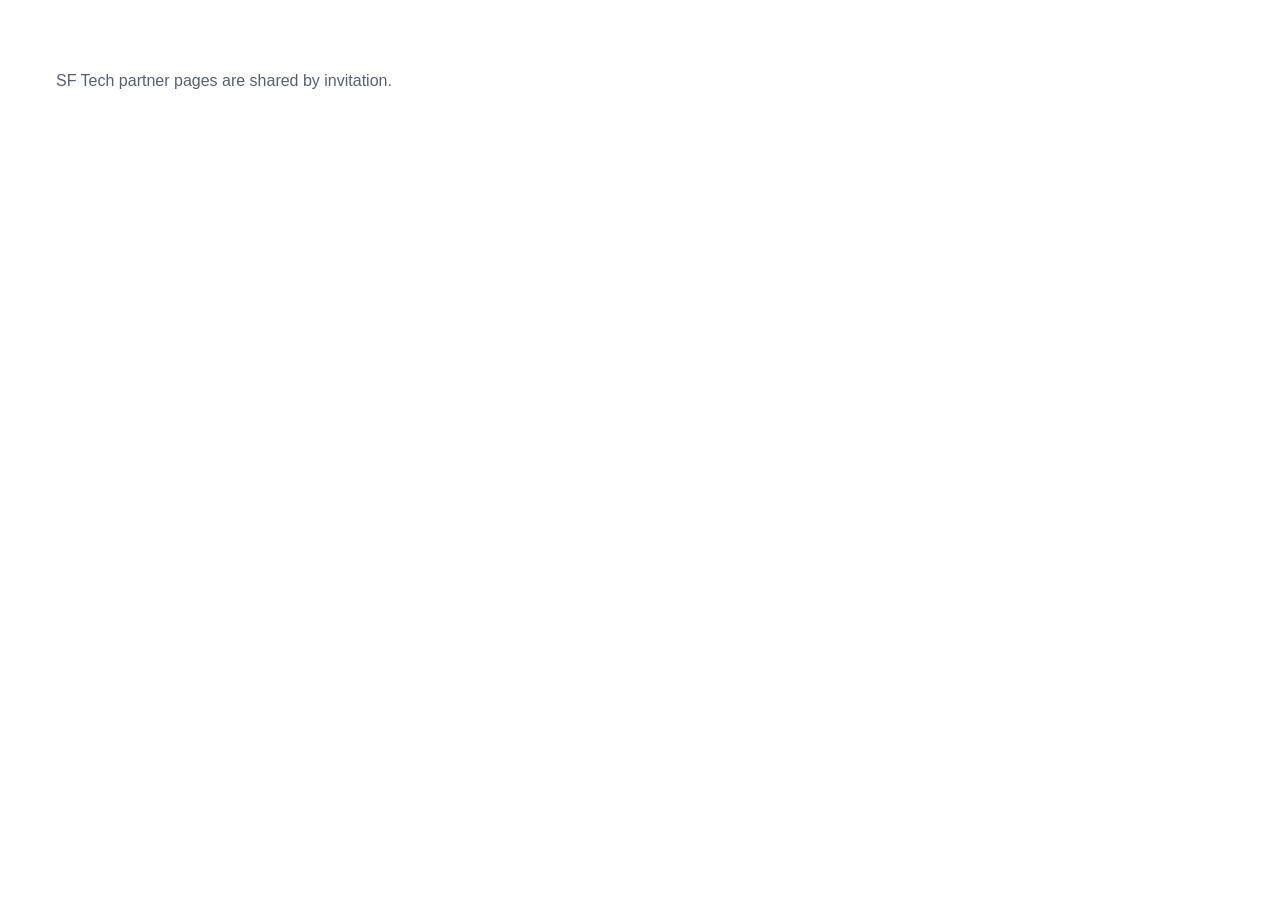
<file: index.html>
<!doctype html>
<html lang="en"><head><meta charset="utf-8"><meta name="viewport" content="width=device-width, initial-scale=1"><meta name="robots" content="noindex, nofollow, noarchive"><title>SF Tech partner pages</title></head><body style="font-family:Inter,Arial,sans-serif;color:#526176;padding:3rem"><p>SF Tech partner pages are shared by invitation.</p></body></html>
</file>
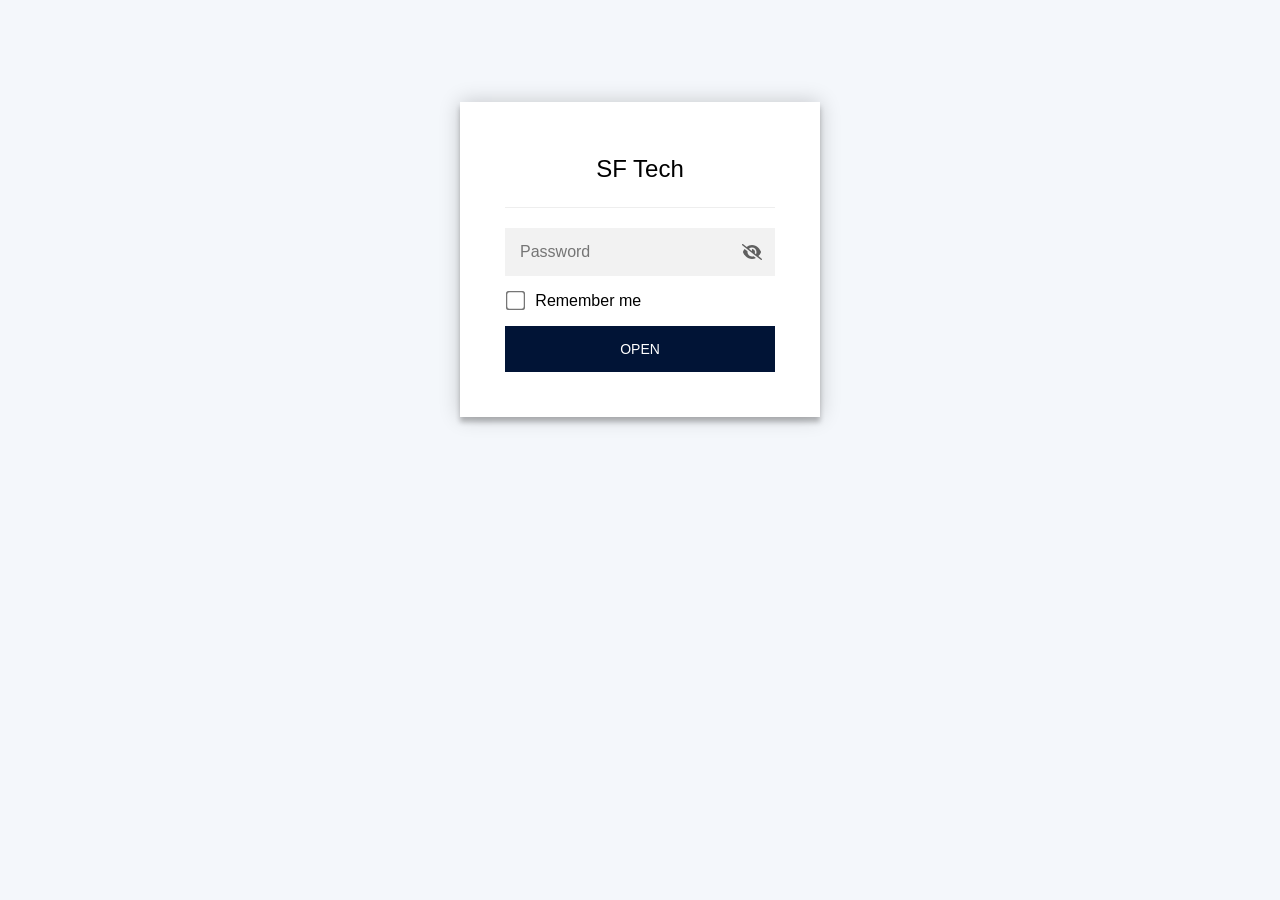
<file: pramaana-labs/index.html>
<!DOCTYPE html>
<html class="staticrypt-html">
    <head>
        <meta charset="utf-8" />
        <title>SF Tech</title>
        <meta name="viewport" content="width=device-width, initial-scale=1" />
        <meta name="robots" content="noindex, nofollow, noarchive" />

        <!-- do not cache this page -->
        <meta http-equiv="cache-control" content="max-age=0" />
        <meta http-equiv="cache-control" content="no-cache" />
        <meta http-equiv="expires" content="0" />
        <meta http-equiv="expires" content="Tue, 01 Jan 1980 1:00:00 GMT" />
        <meta http-equiv="pragma" content="no-cache" />

        <style>
            .staticrypt-hr {
                margin-top: 20px;
                margin-bottom: 20px;
                border: 0;
                border-top: 1px solid #eee;
            }

            .staticrypt-page {
                width: 360px;
                padding: 8% 0 0;
                margin: auto;
                box-sizing: border-box;
            }

            .staticrypt-form {
                position: relative;
                z-index: 1;
                background: #ffffff;
                max-width: 360px;
                margin: 0 auto 100px;
                padding: 45px;
                text-align: center;
                box-shadow: 0 0 20px 0 rgba(0, 0, 0, 0.2), 0 5px 5px 0 rgba(0, 0, 0, 0.24);
            }

            .staticrypt-form input[type="password"],
            input[type="text"] {
                background: inherit;
                border: 0;
                box-sizing: border-box; /* This ensures padding is included in the total width */
                font-size: 14px;
                outline: 0;
                padding: 15px 30px 15px 15px; /* Adjust the padding to ensure there is space for the icon */
                width: 100%;
            }

            .staticrypt-password-container {
                position: relative;
                outline: 0;
                background: #f2f2f2;
                width: 100%;
                border: 0;
                margin: 0 0 15px;
                box-sizing: border-box;
            }

            .staticrypt-toggle-password-visibility {
                cursor: pointer;
                height: 20px;
                opacity: 60%;
                padding: 13px;
                position: absolute;
                right: 0;
                top: 50%;
                transform: translateY(-50%);
                width: 20px;
            }

            .staticrypt-form .staticrypt-decrypt-button {
                text-transform: uppercase;
                outline: 0;
                background: #011436;
                width: 100%;
                border: 0;
                padding: 15px;
                color: #ffffff;
                font-size: 14px;
                cursor: pointer;
            }

            .staticrypt-form .staticrypt-decrypt-button:hover,
            .staticrypt-form .staticrypt-decrypt-button:active,
            .staticrypt-form .staticrypt-decrypt-button:focus {
                background: #011436;
                filter: brightness(92%);
            }

            .staticrypt-html {
                height: 100%;
            }

            .staticrypt-body {
                height: 100%;
                margin: 0;
            }

            .staticrypt-content {
                height: 100%;
                margin-bottom: 1em;
                background: #F4F7FB;
                font-family: "Arial", sans-serif;
                -webkit-font-smoothing: antialiased;
                -moz-osx-font-smoothing: grayscale;
            }

            .staticrypt-instructions {
                margin-top: -1em;
                margin-bottom: 1em;
            }

            .staticrypt-title {
                font-size: 1.5em;
            }

            label.staticrypt-remember {
                display: flex;
                align-items: center;
                margin-bottom: 1em;
            }

            .staticrypt-remember input[type="checkbox"] {
                transform: scale(1.5);
                margin-right: 1em;
            }

            .hidden {
                display: none !important;
            }

            .staticrypt-spinner-container {
                height: 100%;
                display: flex;
                align-items: center;
                justify-content: center;
            }

            .staticrypt-spinner {
                display: inline-block;
                width: 2rem;
                height: 2rem;
                vertical-align: text-bottom;
                border: 0.25em solid gray;
                border-right-color: transparent;
                border-radius: 50%;
                -webkit-animation: spinner-border 0.75s linear infinite;
                animation: spinner-border 0.75s linear infinite;
                animation-duration: 0.75s;
                animation-timing-function: linear;
                animation-delay: 0s;
                animation-iteration-count: infinite;
                animation-direction: normal;
                animation-fill-mode: none;
                animation-play-state: running;
                animation-name: spinner-border;
            }

            @keyframes spinner-border {
                100% {
                    transform: rotate(360deg);
                }
            }

            @media screen and (-webkit-min-device-pixel-ratio: 0) {
                .staticrypt-form input[type="password"],
                input[type="text"] {
                    font-size: 16px;
                }
            }
        </style>
    </head>

    <body class="staticrypt-body">
        <div id="staticrypt_loading" class="staticrypt-spinner-container">
            <div class="staticrypt-spinner"></div>
        </div>

        <div id="staticrypt_content" class="staticrypt-content hidden">
            <div class="staticrypt-page">
                <div class="staticrypt-form">
                    <div class="staticrypt-instructions">
                        <p class="staticrypt-title">SF Tech</p>
                        <p></p>
                    </div>

                    <hr class="staticrypt-hr" />

                    <form id="staticrypt-form" action="#" method="post">
                        <div class="staticrypt-password-container">
                            <input
                                id="staticrypt-password"
                                type="password"
                                name="password"
                                placeholder="Password"
                                autofocus
                            />

                            <img
                                class="staticrypt-toggle-password-visibility"
                                alt="Show password"
                                title="Show password"
                                src="[data-uri]"
                            />
                        </div>

                        <label id="staticrypt-remember-label" class="staticrypt-remember hidden">
                            <input id="staticrypt-remember" type="checkbox" name="remember" />
                            Remember me
                        </label>

                        <input type="submit" class="staticrypt-decrypt-button" value="Open" />
                    </form>
                </div>
            </div>
        </div>

        <script>
            // these variables will be filled when generating the file - the template format is 'variable_name'
            const staticryptInitiator = ((function(){
  const exports = {};
  const cryptoEngine = ((function(){
  const exports = {};
  const { subtle } = crypto;

const IV_BITS = 16 * 8;
const HEX_BITS = 4;
const ENCRYPTION_ALGO = "AES-CBC";

/**
 * Translates between utf8 encoded hexadecimal strings
 * and Uint8Array bytes.
 */
const HexEncoder = {
    /**
     * hex string -> bytes
     * @param {string} hexString
     * @returns {Uint8Array}
     */
    parse: function (hexString) {
        if (hexString.length % 2 !== 0) throw "Invalid hexString";
        const arrayBuffer = new Uint8Array(hexString.length / 2);

        for (let i = 0; i < hexString.length; i += 2) {
            const byteValue = parseInt(hexString.substring(i, i + 2), 16);
            if (isNaN(byteValue)) {
                throw "Invalid hexString";
            }
            arrayBuffer[i / 2] = byteValue;
        }
        return arrayBuffer;
    },

    /**
     * bytes -> hex string
     * @param {Uint8Array} bytes
     * @returns {string}
     */
    stringify: function (bytes) {
        const hexBytes = [];

        for (let i = 0; i < bytes.length; ++i) {
            let byteString = bytes[i].toString(16);
            if (byteString.length < 2) {
                byteString = "0" + byteString;
            }
            hexBytes.push(byteString);
        }
        return hexBytes.join("");
    },
};

/**
 * Translates between utf8 strings and Uint8Array bytes.
 */
const UTF8Encoder = {
    parse: function (str) {
        return new TextEncoder().encode(str);
    },

    stringify: function (bytes) {
        return new TextDecoder().decode(bytes);
    },
};

/**
 * Salt and encrypt a msg with a password.
 */
async function encrypt(msg, hashedPassword) {
    // Must be 16 bytes, unpredictable, and preferably cryptographically random. However, it need not be secret.
    // https://developer.mozilla.org/en-US/docs/Web/API/SubtleCrypto/encrypt#parameters
    const iv = crypto.getRandomValues(new Uint8Array(IV_BITS / 8));

    const key = await subtle.importKey("raw", HexEncoder.parse(hashedPassword), ENCRYPTION_ALGO, false, ["encrypt"]);

    const encrypted = await subtle.encrypt(
        {
            name: ENCRYPTION_ALGO,
            iv: iv,
        },
        key,
        UTF8Encoder.parse(msg)
    );

    // iv will be 32 hex characters, we prepend it to the ciphertext for use in decryption
    return HexEncoder.stringify(iv) + HexEncoder.stringify(new Uint8Array(encrypted));
}
exports.encrypt = encrypt;

/**
 * Decrypt a salted msg using a password.
 *
 * @param {string} encryptedMsg
 * @param {string} hashedPassword
 * @returns {Promise<string>}
 */
async function decrypt(encryptedMsg, hashedPassword) {
    const ivLength = IV_BITS / HEX_BITS;
    const iv = HexEncoder.parse(encryptedMsg.substring(0, ivLength));
    const encrypted = encryptedMsg.substring(ivLength);

    const key = await subtle.importKey("raw", HexEncoder.parse(hashedPassword), ENCRYPTION_ALGO, false, ["decrypt"]);

    const outBuffer = await subtle.decrypt(
        {
            name: ENCRYPTION_ALGO,
            iv: iv,
        },
        key,
        HexEncoder.parse(encrypted)
    );

    return UTF8Encoder.stringify(new Uint8Array(outBuffer));
}
exports.decrypt = decrypt;

/**
 * Salt and hash the password so it can be stored in localStorage without opening a password reuse vulnerability.
 *
 * @param {string} password
 * @param {string} salt
 * @returns {Promise<string>}
 */
async function hashPassword(password, salt) {
    // we hash the password in multiple steps, each adding more iterations. This is because we used to allow less
    // iterations, so for backward compatibility reasons, we need to support going from that to more iterations.
    let hashedPassword = await hashLegacyRound(password, salt);

    hashedPassword = await hashSecondRound(hashedPassword, salt);

    return hashThirdRound(hashedPassword, salt);
}
exports.hashPassword = hashPassword;

/**
 * This hashes the password with 1k iterations. This is a low number, we need this function to support backwards
 * compatibility.
 *
 * @param {string} password
 * @param {string} salt
 * @returns {Promise<string>}
 */
function hashLegacyRound(password, salt) {
    return pbkdf2(password, salt, 1000, "SHA-1");
}
exports.hashLegacyRound = hashLegacyRound;

/**
 * Add a second round of iterations. This is because we used to use 1k, so for backwards compatibility with
 * remember-me/autodecrypt links, we need to support going from that to more iterations.
 *
 * @param hashedPassword
 * @param salt
 * @returns {Promise<string>}
 */
function hashSecondRound(hashedPassword, salt) {
    return pbkdf2(hashedPassword, salt, 14000, "SHA-256");
}
exports.hashSecondRound = hashSecondRound;

/**
 * Add a third round of iterations to bring total number to 600k. This is because we used to use 1k, then 15k, so for
 * backwards compatibility with remember-me/autodecrypt links, we need to support going from that to more iterations.
 *
 * @param hashedPassword
 * @param salt
 * @returns {Promise<string>}
 */
function hashThirdRound(hashedPassword, salt) {
    return pbkdf2(hashedPassword, salt, 585000, "SHA-256");
}
exports.hashThirdRound = hashThirdRound;

/**
 * Salt and hash the password so it can be stored in localStorage without opening a password reuse vulnerability.
 *
 * @param {string} password
 * @param {string} salt
 * @param {int} iterations
 * @param {string} hashAlgorithm
 * @returns {Promise<string>}
 */
async function pbkdf2(password, salt, iterations, hashAlgorithm) {
    const key = await subtle.importKey("raw", UTF8Encoder.parse(password), "PBKDF2", false, ["deriveBits"]);

    const keyBytes = await subtle.deriveBits(
        {
            name: "PBKDF2",
            hash: hashAlgorithm,
            iterations,
            salt: UTF8Encoder.parse(salt),
        },
        key,
        256
    );

    return HexEncoder.stringify(new Uint8Array(keyBytes));
}

function generateRandomSalt() {
    const bytes = crypto.getRandomValues(new Uint8Array(128 / 8));

    return HexEncoder.stringify(new Uint8Array(bytes));
}
exports.generateRandomSalt = generateRandomSalt;

async function signMessage(hashedPassword, message) {
    const key = await subtle.importKey(
        "raw",
        HexEncoder.parse(hashedPassword),
        {
            name: "HMAC",
            hash: "SHA-256",
        },
        false,
        ["sign"]
    );
    const signature = await subtle.sign("HMAC", key, UTF8Encoder.parse(message));

    return HexEncoder.stringify(new Uint8Array(signature));
}
exports.signMessage = signMessage;

function getRandomAlphanum() {
    const possibleCharacters = "abcdefghijklmnopqrstuvwxyzABCDEFGHIJKLMNOPQRSTUVWXYZ0123456789";

    let byteArray;
    let parsedInt;

    // Keep generating new random bytes until we get a value that falls
    // within a range that can be evenly divided by possibleCharacters.length
    do {
        byteArray = crypto.getRandomValues(new Uint8Array(1));
        // extract the lowest byte to get an int from 0 to 255 (probably unnecessary, since we're only generating 1 byte)
        parsedInt = byteArray[0] & 0xff;
    } while (parsedInt >= 256 - (256 % possibleCharacters.length));

    // Take the modulo of the parsed integer to get a random number between 0 and totalLength - 1
    const randomIndex = parsedInt % possibleCharacters.length;

    return possibleCharacters[randomIndex];
}

/**
 * Generate a random string of a given length.
 *
 * @param {int} length
 * @returns {string}
 */
function generateRandomString(length) {
    let randomString = "";

    for (let i = 0; i < length; i++) {
        randomString += getRandomAlphanum();
    }

    return randomString;
}
exports.generateRandomString = generateRandomString;

  return exports;
})());
const codec = ((function(){
  const exports = {};
  /**
 * Initialize the codec with the provided cryptoEngine - this return functions to encode and decode messages.
 *
 * @param cryptoEngine - the engine to use for encryption / decryption
 */
function init(cryptoEngine) {
    const exports = {};

    /**
     * Top-level function for encoding a message.
     * Includes password hashing, encryption, and signing.
     *
     * @param {string} msg
     * @param {string} password
     * @param {string} salt
     *
     * @returns {string} The encoded text
     */
    async function encode(msg, password, salt) {
        const hashedPassword = await cryptoEngine.hashPassword(password, salt);

        const encrypted = await cryptoEngine.encrypt(msg, hashedPassword);

        // we use the hashed password in the HMAC because this is effectively what will be used a password (so we can store
        // it in localStorage safely, we don't use the clear text password)
        const hmac = await cryptoEngine.signMessage(hashedPassword, encrypted);

        return hmac + encrypted;
    }
    exports.encode = encode;

    /**
     * Encode using a password that has already been hashed. This is useful to encode multiple messages in a row, that way
     * we don't need to hash the password multiple times.
     *
     * @param {string} msg
     * @param {string} hashedPassword
     *
     * @returns {string} The encoded text
     */
    async function encodeWithHashedPassword(msg, hashedPassword) {
        const encrypted = await cryptoEngine.encrypt(msg, hashedPassword);

        // we use the hashed password in the HMAC because this is effectively what will be used a password (so we can store
        // it in localStorage safely, we don't use the clear text password)
        const hmac = await cryptoEngine.signMessage(hashedPassword, encrypted);

        return hmac + encrypted;
    }
    exports.encodeWithHashedPassword = encodeWithHashedPassword;

    /**
     * Top-level function for decoding a message.
     * Includes signature check and decryption.
     *
     * @param {string} signedMsg
     * @param {string} hashedPassword
     * @param {string} salt
     * @param {int} backwardCompatibleAttempt
     * @param {string} originalPassword
     *
     * @returns {Object} {success: true, decoded: string} | {success: false, message: string}
     */
    async function decode(signedMsg, hashedPassword, salt, backwardCompatibleAttempt = 0, originalPassword = "") {
        const encryptedHMAC = signedMsg.substring(0, 64);
        const encryptedMsg = signedMsg.substring(64);
        const decryptedHMAC = await cryptoEngine.signMessage(hashedPassword, encryptedMsg);

        if (decryptedHMAC !== encryptedHMAC) {
            // we have been raising the number of iterations in the hashing algorithm multiple times, so to support the old
            // remember-me/autodecrypt links we need to try bringing the old hashes up to speed.
            originalPassword = originalPassword || hashedPassword;
            if (backwardCompatibleAttempt === 0) {
                const updatedHashedPassword = await cryptoEngine.hashThirdRound(originalPassword, salt);

                return decode(signedMsg, updatedHashedPassword, salt, backwardCompatibleAttempt + 1, originalPassword);
            }
            if (backwardCompatibleAttempt === 1) {
                let updatedHashedPassword = await cryptoEngine.hashSecondRound(originalPassword, salt);
                updatedHashedPassword = await cryptoEngine.hashThirdRound(updatedHashedPassword, salt);

                return decode(signedMsg, updatedHashedPassword, salt, backwardCompatibleAttempt + 1, originalPassword);
            }

            return { success: false, message: "Signature mismatch" };
        }

        return {
            success: true,
            decoded: await cryptoEngine.decrypt(encryptedMsg, hashedPassword),
        };
    }
    exports.decode = decode;

    return exports;
}
exports.init = init;

  return exports;
})());
const decode = codec.init(cryptoEngine).decode;

/**
 * Initialize the staticrypt module, that exposes functions callbable by the password_template.
 *
 * @param {{
 *  staticryptEncryptedMsgUniqueVariableName: string,
 *  isRememberEnabled: boolean,
 *  rememberDurationInDays: number,
 *  staticryptSaltUniqueVariableName: string,
 * }} staticryptConfig - object of data that is stored on the password_template at encryption time.
 *
 * @param {{
 *  rememberExpirationKey: string,
 *  rememberPassphraseKey: string,
 *  replaceHtmlCallback: function,
 *  clearLocalStorageCallback: function,
 * }} templateConfig - object of data that can be configured by a custom password_template.
 */
function init(staticryptConfig, templateConfig) {
    const exports = {};

    /**
     * Decrypt our encrypted page, replace the whole HTML.
     *
     * @param {string} hashedPassword
     * @returns {Promise<boolean>}
     */
    async function decryptAndReplaceHtml(hashedPassword) {
        const { staticryptEncryptedMsgUniqueVariableName, staticryptSaltUniqueVariableName } = staticryptConfig;
        const { replaceHtmlCallback } = templateConfig;

        const result = await decode(
            staticryptEncryptedMsgUniqueVariableName,
            hashedPassword,
            staticryptSaltUniqueVariableName
        );
        if (!result.success) {
            return false;
        }
        const plainHTML = result.decoded;

        // if the user configured a callback call it, otherwise just replace the whole HTML
        if (typeof replaceHtmlCallback === "function") {
            replaceHtmlCallback(plainHTML);
        } else {
            document.write(plainHTML);
            document.close();
        }

        return true;
    }

    /**
     * Attempt to decrypt the page and replace the whole HTML.
     *
     * @param {string} password
     * @param {boolean} isRememberChecked
     *
     * @returns {Promise<{isSuccessful: boolean, hashedPassword?: string}>} - we return an object, so that if we want to
     *   expose more information in the future we can do it without breaking the password_template
     */
    async function handleDecryptionOfPage(password, isRememberChecked) {
        const { staticryptSaltUniqueVariableName } = staticryptConfig;

        // decrypt and replace the whole page
        const hashedPassword = await cryptoEngine.hashPassword(password, staticryptSaltUniqueVariableName);
        return handleDecryptionOfPageFromHash(hashedPassword, isRememberChecked);
    }
    exports.handleDecryptionOfPage = handleDecryptionOfPage;

    async function handleDecryptionOfPageFromHash(hashedPassword, isRememberChecked) {
        const { isRememberEnabled, rememberDurationInDays } = staticryptConfig;
        const { rememberExpirationKey, rememberPassphraseKey } = templateConfig;

        const isDecryptionSuccessful = await decryptAndReplaceHtml(hashedPassword);

        if (!isDecryptionSuccessful) {
            return {
                isSuccessful: false,
                hashedPassword,
            };
        }

        // remember the hashedPassword and set its expiration if necessary
        if (isRememberEnabled && isRememberChecked) {
            window.localStorage.setItem(rememberPassphraseKey, hashedPassword);

            // set the expiration if the duration isn't 0 (meaning no expiration)
            if (rememberDurationInDays > 0) {
                window.localStorage.setItem(
                    rememberExpirationKey,
                    (new Date().getTime() + rememberDurationInDays * 24 * 60 * 60 * 1000).toString()
                );
            }
        }

        return {
            isSuccessful: true,
            hashedPassword,
        };
    }
    exports.handleDecryptionOfPageFromHash = handleDecryptionOfPageFromHash;

    /**
     * Clear localstorage from staticrypt related values
     */
    function clearLocalStorage() {
        const { clearLocalStorageCallback, rememberExpirationKey, rememberPassphraseKey } = templateConfig;

        if (typeof clearLocalStorageCallback === "function") {
            clearLocalStorageCallback();
        } else {
            localStorage.removeItem(rememberPassphraseKey);
            localStorage.removeItem(rememberExpirationKey);
        }
    }

    async function handleDecryptOnLoad() {
        let isSuccessful = await decryptOnLoadFromUrl();

        if (!isSuccessful) {
            isSuccessful = await decryptOnLoadFromRememberMe();
        }

        return { isSuccessful };
    }
    exports.handleDecryptOnLoad = handleDecryptOnLoad;

    /**
     * Clear storage if we are logging out
     *
     * @returns {boolean} - whether we logged out
     */
    function logoutIfNeeded() {
        const logoutKey = "staticrypt_logout";

        // handle logout through query param
        const queryParams = new URLSearchParams(window.location.search);
        if (queryParams.has(logoutKey)) {
            clearLocalStorage();
            return true;
        }

        // handle logout through URL fragment
        const hash = window.location.hash.substring(1);
        if (hash.includes(logoutKey)) {
            clearLocalStorage();
            return true;
        }

        return false;
    }

    /**
     * To be called on load: check if we want to try to decrypt and replace the HTML with the decrypted content, and
     * try to do it if needed.
     *
     * @returns {Promise<boolean>} true if we derypted and replaced the whole page, false otherwise
     */
    async function decryptOnLoadFromRememberMe() {
        const { rememberDurationInDays } = staticryptConfig;
        const { rememberExpirationKey, rememberPassphraseKey } = templateConfig;

        // if we are login out, terminate
        if (logoutIfNeeded()) {
            return false;
        }

        // if there is expiration configured, check if we're not beyond the expiration
        if (rememberDurationInDays && rememberDurationInDays > 0) {
            const expiration = localStorage.getItem(rememberExpirationKey),
                isExpired = expiration && new Date().getTime() > parseInt(expiration);

            if (isExpired) {
                clearLocalStorage();
                return false;
            }
        }

        const hashedPassword = localStorage.getItem(rememberPassphraseKey);

        if (hashedPassword) {
            // try to decrypt
            const isDecryptionSuccessful = await decryptAndReplaceHtml(hashedPassword);

            // if the decryption is unsuccessful the password might be wrong - silently clear the saved data and let
            // the user fill the password form again
            if (!isDecryptionSuccessful) {
                clearLocalStorage();
                return false;
            }

            return true;
        }

        return false;
    }

    async function decryptOnLoadFromUrl() {
        const passwordKey = "staticrypt_pwd";
        const rememberMeKey = "remember_me";

        // try to get the password from the query param (for backward compatibility - we now want to avoid this method,
        // since it sends the hashed password to the server which isn't needed)
        const queryParams = new URLSearchParams(window.location.search);
        const hashedPasswordQuery = queryParams.get(passwordKey);
        const rememberMeQuery = queryParams.get(rememberMeKey);

        const urlFragment = window.location.hash.substring(1);
        // get the password from the url fragment
        const hashedPasswordRegexMatch = urlFragment.match(new RegExp(passwordKey + "=([^&]*)"));
        const hashedPasswordFragment = hashedPasswordRegexMatch ? hashedPasswordRegexMatch[1] : null;
        const rememberMeFragment = urlFragment.includes(rememberMeKey);

        const hashedPassword = hashedPasswordFragment || hashedPasswordQuery;
        const rememberMe = rememberMeFragment || rememberMeQuery;

        if (hashedPassword) {
            return handleDecryptionOfPageFromHash(hashedPassword, rememberMe);
        }

        return false;
    }

    return exports;
}
exports.init = init;

  return exports;
})());
            const templateError = "Incorrect password",
                templateToggleAltShow = "Show password",
                templateToggleAltHide = "Hide password",
                isRememberEnabled = true,
                staticryptConfig = {"staticryptEncryptedMsgUniqueVariableName":"[base64]","isRememberEnabled":true,"rememberDurationInDays":30,"staticryptSaltUniqueVariableName":"851f0d5399f28e76ace9324bda86a17f"};

            // you can edit these values to customize some of the behavior of StatiCrypt
            const templateConfig = {
                rememberExpirationKey: "staticrypt_expiration",
                rememberPassphraseKey: "staticrypt_passphrase",
                replaceHtmlCallback: null,
                clearLocalStorageCallback: null,
            };

            // init the staticrypt engine
            const staticrypt = staticryptInitiator.init(staticryptConfig, templateConfig);

            // try to automatically decrypt on load if there is a saved password
            window.onload = async function () {
                const { isSuccessful } = await staticrypt.handleDecryptOnLoad();

                // if we didn't decrypt anything on load, show the password prompt. Otherwise the content has already been
                // replaced, no need to do anything
                if (!isSuccessful) {
                    // hide loading screen
                    document.getElementById("staticrypt_loading").classList.add("hidden");
                    document.getElementById("staticrypt_content").classList.remove("hidden");
                    document.getElementById("staticrypt-password").focus();

                    // show the remember me checkbox
                    if (isRememberEnabled) {
                        document.getElementById("staticrypt-remember-label").classList.remove("hidden");
                    }
                }
            };

            // toggle password visibility
            const toggleIcon = document.querySelector(".staticrypt-toggle-password-visibility");
            // these two icons are coming from FontAwesome
            const imgSrcEyeClosed =
                "[data-uri]";
            const imgSrcEyeOpened =
                "[data-uri]";
            toggleIcon.addEventListener("click", function () {
                const passwordInput = document.getElementById("staticrypt-password");
                if (passwordInput.type === "password") {
                    passwordInput.type = "text";
                    toggleIcon.src = imgSrcEyeOpened;
                    toggleIcon.alt = templateToggleAltHide;
                    toggleIcon.title = templateToggleAltHide;
                } else {
                    passwordInput.type = "password";
                    toggleIcon.src = imgSrcEyeClosed;
                    toggleIcon.alt = templateToggleAltShow;
                    toggleIcon.title = templateToggleAltShow;
                }
            });

            // handle password form submission
            document.getElementById("staticrypt-form").addEventListener("submit", async function (e) {
                e.preventDefault();

                const password = document.getElementById("staticrypt-password").value,
                    isRememberChecked = document.getElementById("staticrypt-remember").checked;

                const { isSuccessful } = await staticrypt.handleDecryptionOfPage(password, isRememberChecked);

                if (!isSuccessful) {
                    alert(templateError);
                }
            });
        </script>
    </body>
</html>
</file>
